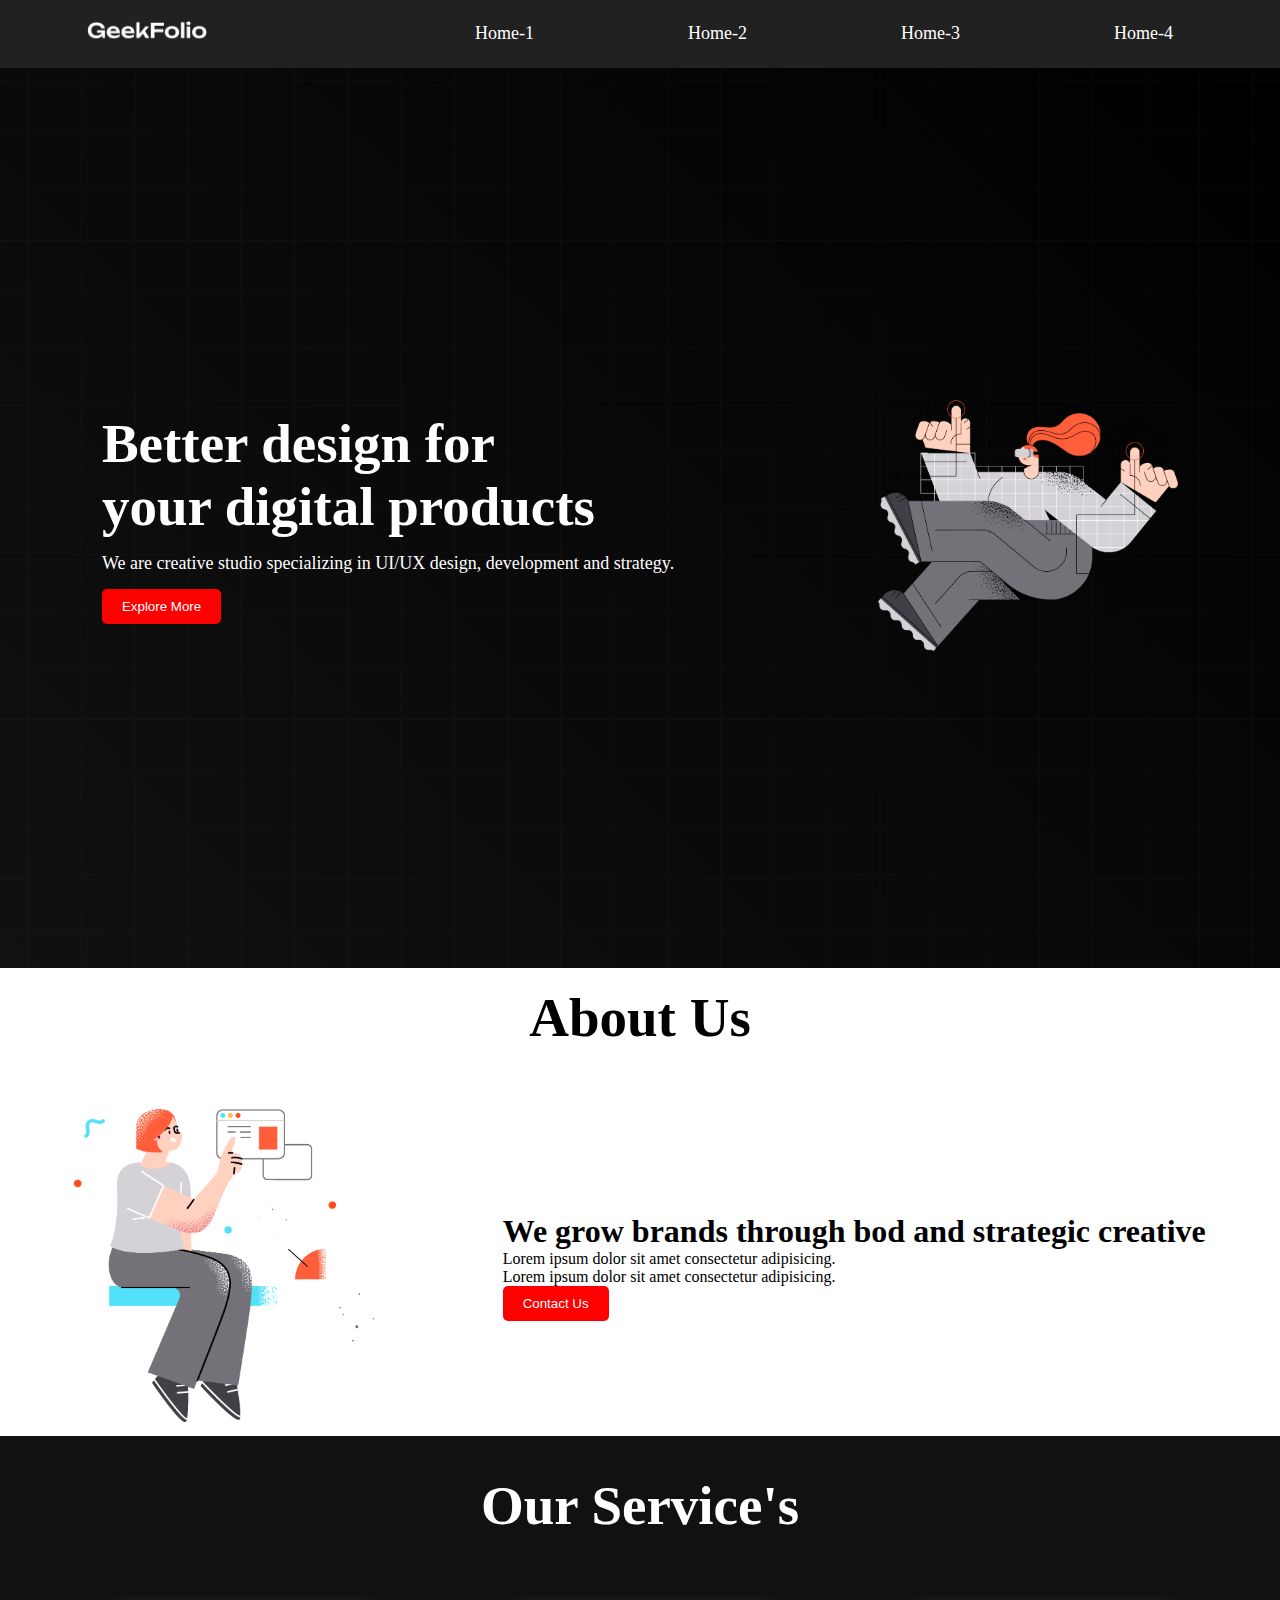
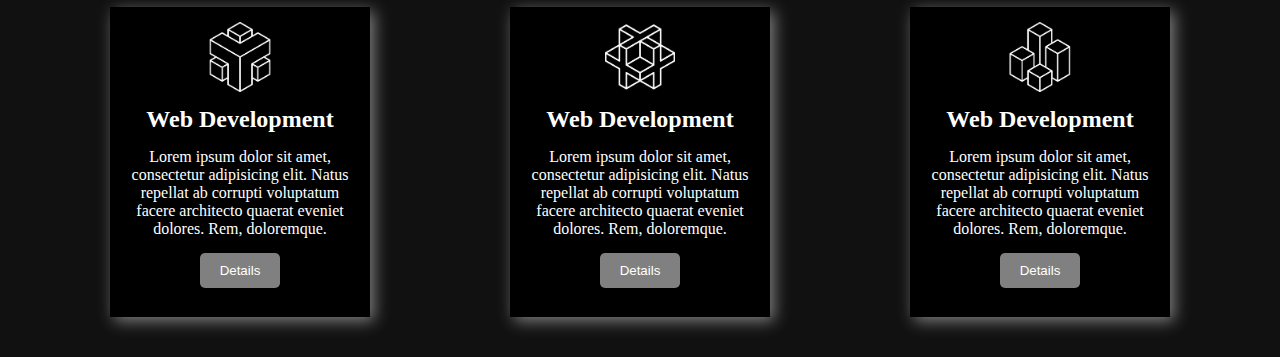
<file: index.html>
<!DOCTYPE html>
<html lang="en">
<head>
    <meta charset="UTF-8">
    <meta name="viewport" content="width=device-width, initial-scale=1.0">
    <title>Document</title>
    <link rel="stylesheet" href="style.css">
</head>
<body>
    <!-- Header section starts here -->
    <header>
      <nav>
        <div class="menu-container">
         <div class="logo">
            <img class="logo-image" src="./logo/logo-light.png" alt="">
         </div>
         <div class="menus"></div>
         <li class="item">Home-1</li>
         <li class="item">Home-2</li>
         <li class="item">Home-3</li>
         <li class="item">Home-4</li>
        </div>
        </div>
      </nav>
    </header>

    <!-- main section starts here -->
    <main>
        <section>
            <div class="banner-container">
                <div class="banner-text">
                    <h1 class="title">Better design for <br> your digital products</h1>
                    <p class="description">We are creative studio specializing in UI/UX design, development and strategy.</p>
                    <button class="btn">Explore More</button>
                </div>
                <div class="banner-image">
                    <img class="banner-image" src="./images/banner.png" alt="">
                </div>
            </div>
        </section>
        <!-- This is about us section -->
        <section>
            <h1 class="title about-title">About Us</h1>
            <div class="about-container">
              <div class="about-info">
                <h1>We grow brands through bod and strategic creative</h1>
                <p class="">Lorem ipsum dolor sit amet consectetur adipisicing.</p>
                <p>Lorem ipsum dolor sit amet consectetur adipisicing.</p>
                <button class="btn">Contact Us</button>
              </div>
              <div class="about-photo">
                <img class="banner-image" src="./images/section.png" alt="">
              </div>  
            </div>
        </section>
      <!-- Services section begins here -->

      <section class="our-service">
        <h1 class="title about-title">Our Service's</h1>
        <div class="service-container">
            <div class="box">
                <img class="icon" src="./icon/0.png" alt="">
                <h2 class="box-title">Web Development</h2>
                <p class="box-description">Lorem ipsum dolor sit amet, consectetur adipisicing elit. Natus repellat ab corrupti voluptatum facere architecto quaerat eveniet dolores. Rem, doloremque.</p>
                <button class="btn box-btn">Details</button>
            </div>
            <div class="box">
                <img class="icon" src="./icon/1.png" alt="">
                <h2 class="box-title">Web Development</h2>
                <p class="box-description">Lorem ipsum dolor sit amet, consectetur adipisicing elit. Natus repellat ab corrupti voluptatum facere architecto quaerat eveniet dolores. Rem, doloremque.</p>
                <button class="btn box-btn">Details</button>
            </div>
            <div class="box">
                <img class="icon" src="./icon/2.png" alt="">
                <h2 class="box-title">Web Development</h2>
                <p class="box-description">Lorem ipsum dolor sit amet, consectetur adipisicing elit. Natus repellat ab corrupti voluptatum facere architecto quaerat eveniet dolores. Rem, doloremque.</p>
                <button class="btn box-btn">Details</button>
            </div>
        </div>
      </section>

    </main>
    <footer>

    </footer>
</body>
</html>
</file>
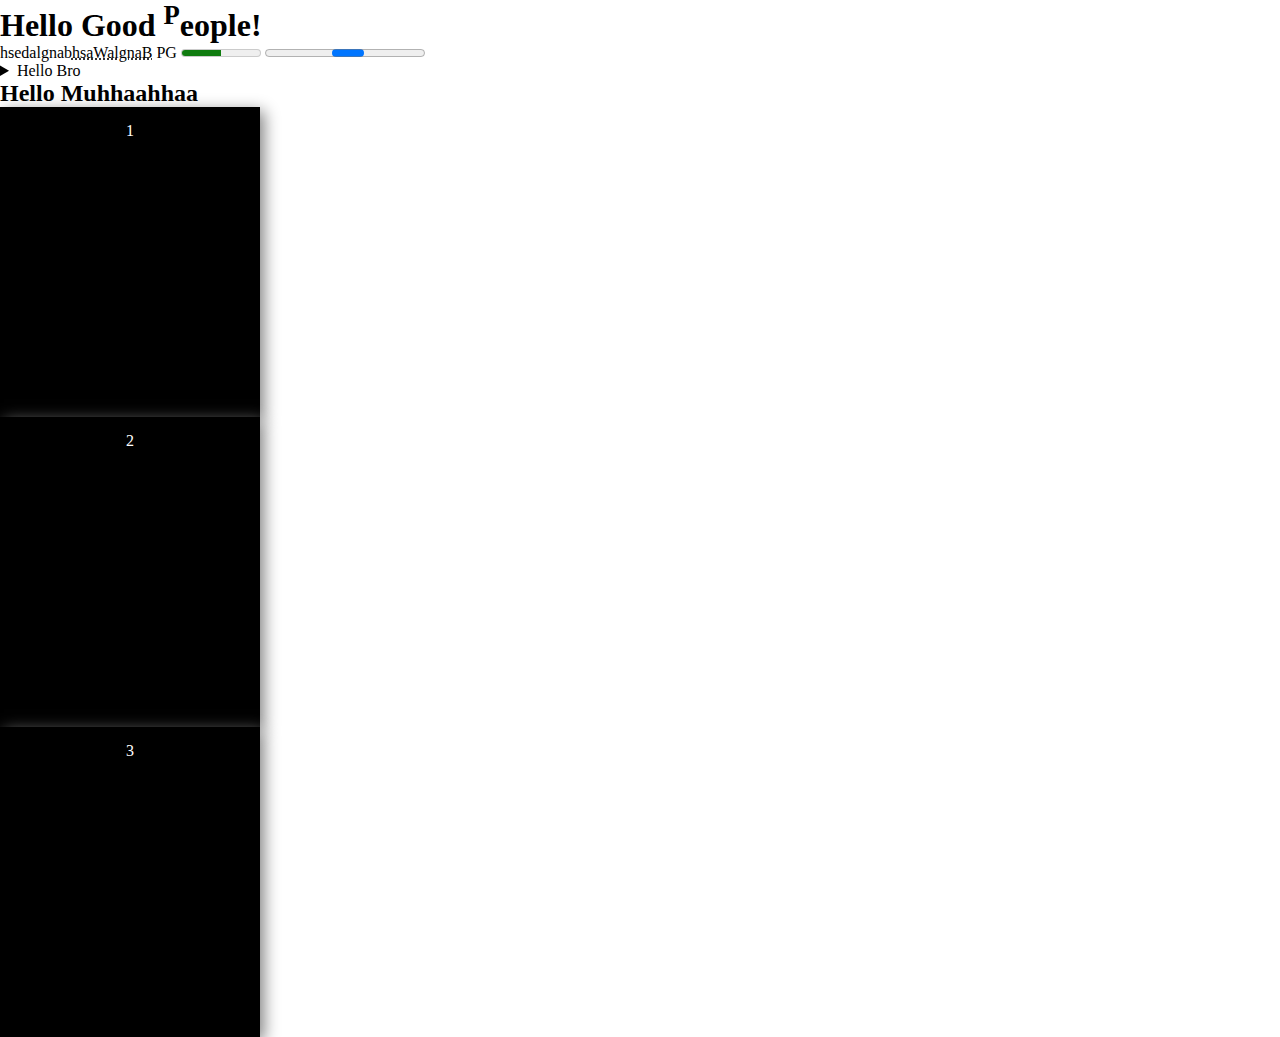
<file: test.html>
<!DOCTYPE html>
<html lang="en">
<head>
    <meta charset="UTF-8">
    <meta name="viewport" content="width=device-width, initial-scale=1.0">
    <title>GeekFolio</title>
    <link rel="stylesheet" href="style.css">
</head>
<body>
    <h1>Hello Good <sup>P</sup>eople!</h1>
    <bdo dir="rtl"><abbr title="washing powder">BanglaWash</abbr>bangladesh</bdo>

    <label for="disk">PG</label>
    <meter id="disk" value="0.5">

        </meter>
    <progress id="0.5">

    </progress>

    <details>
        <summary>
            Hello Bro
        </summary>
        <p>Lorem ipsum dolor sit amet consectetur adipisicing elit. Quo, expedita!</p>
    </details>
    <h2 class="test">Hello Muhhaahhaa</h2>

    <div class="container">
        <div class="box">1</div>
        <div class="box box2">2</div>
        <div class="box box3">3</div>
    </div>
</body>
</html>
</file>
<file: style.css>
*{
    padding: 0px;
    margin: 0px;
}

.menu-container{
    background-color: rgb(34, 33, 33);
    padding: 20px;
    color: white;
    list-style: none;
    display: flex;
    align-items: center;
    justify-content: space-around;
}
.menus{
    display:flex ;
}
.logo-image{
    width: 120px;
}
.item{
    margin-right: 10px;
    padding-right: 10px;
    font-size: 18px;
    cursor: pointer;
}
.item:hover{
    color: brown;
}
/* main section style starts */
.banner-image{
    width: 300px;
}
.banner-container{
    display: flex;
    justify-content: space-around;
    align-items: center;
    color: white;
    height: 100vh;
    background-image: url("./images/background.png"),
    linear-gradient(45deg,#111111,#000);
    background-position: center;
    background-size: cover;
    background-repeat: no-repeat;
}
.title{
    font-size: 55px;
    font-weight: bold;

}
.description{
    font-size: 18px;
    margin-top: 15px;
    margin-bottom: 15px;

}
.btn{
    padding: 10px 20px;
    background-color: red;
    color: white;
    border: none;
    border-radius: 5px;
    cursor: pointer;
}
.btn:hover{
    color: black ;
}
.about-container{
    display: flex;
    justify-content: space-around;
    align-items: center;
    flex-direction: row-reverse;
    padding: 10px;
    
}
.about-title{
    text-align: center;
    padding-top: 18px;
    margin-bottom: 50px;
}

.box{
    width: 230px;
    height: 280px;
    box-shadow: 4px 4px 15px gray;
    background-color: black;
    text-align: center;
    padding:15px;
    color: white;
}
.icon{
    width: 70px;
}
.box-btn{
    background-color: gray;
    margin-top: 10px;
}
.box-title{
      padding: 10px;
}
.box-description{
    padding: 5px;
}
.service-container{
    display: flex;
    justify-content: space-around;
    padding: 20px;
}
.our-service{
    background-color: #111111;
    padding: 20px;
    color: white;
}
</file>
